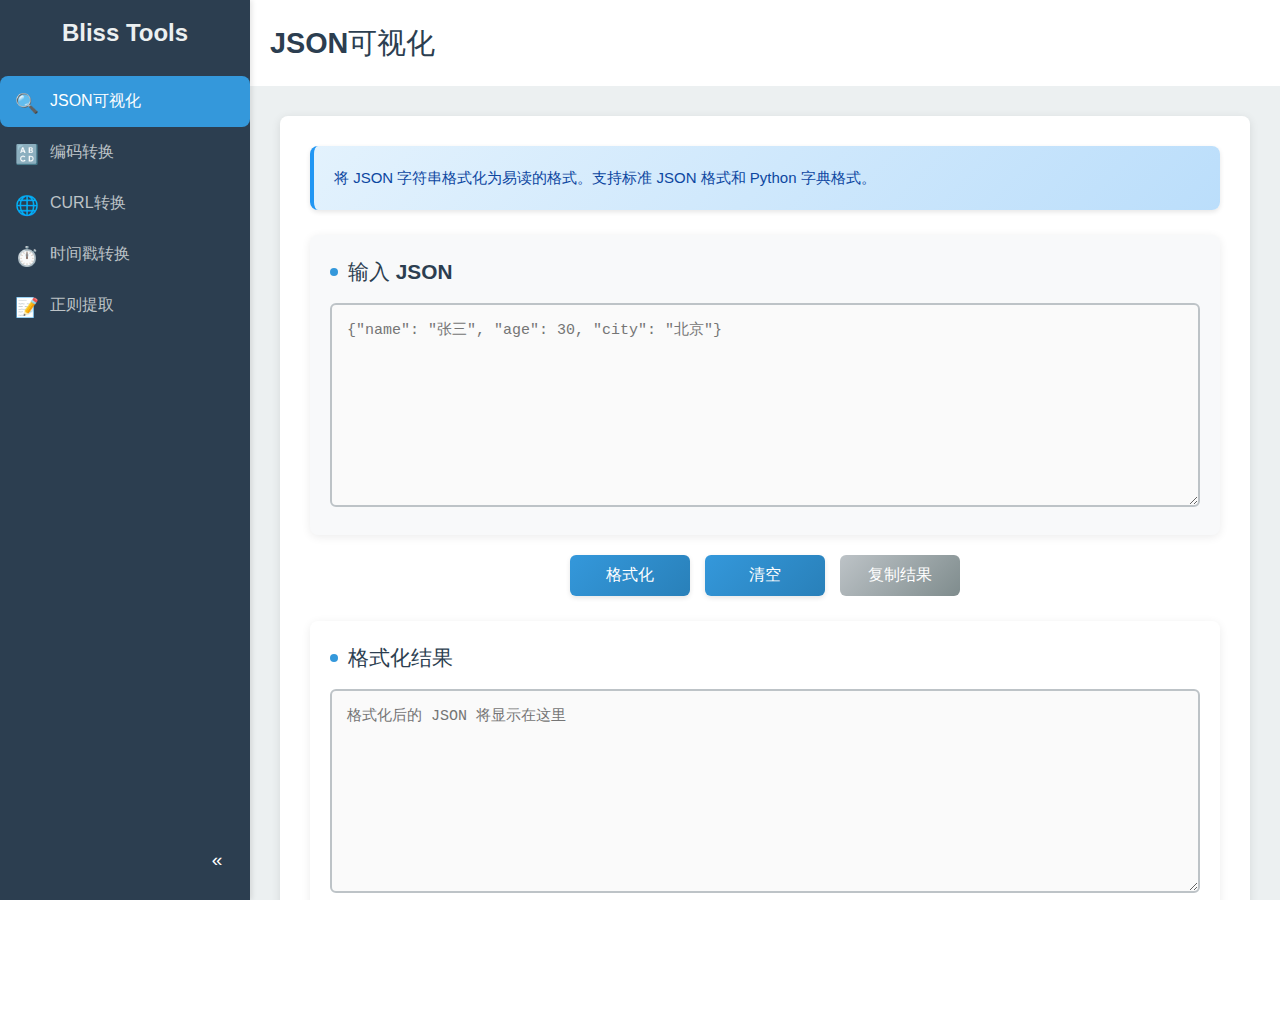
<file: tools/index.html>
<!doctype html>
<html lang="en">
  <head>
    <meta charset="UTF-8" />
    <link rel="icon" type="image/svg+xml" href="./vite.svg" />
    <meta name="viewport" content="width=device-width, initial-scale=1.0" />
    <title>Bliss Tools</title>
    <script type="module" crossorigin src="./assets/index-CIWuzRhA.js"></script>
    <link rel="stylesheet" crossorigin href="./assets/index-DSrXAzP-.css">
  </head>
  <body>
    <div id="root"></div>
  </body>
</html>
</file>
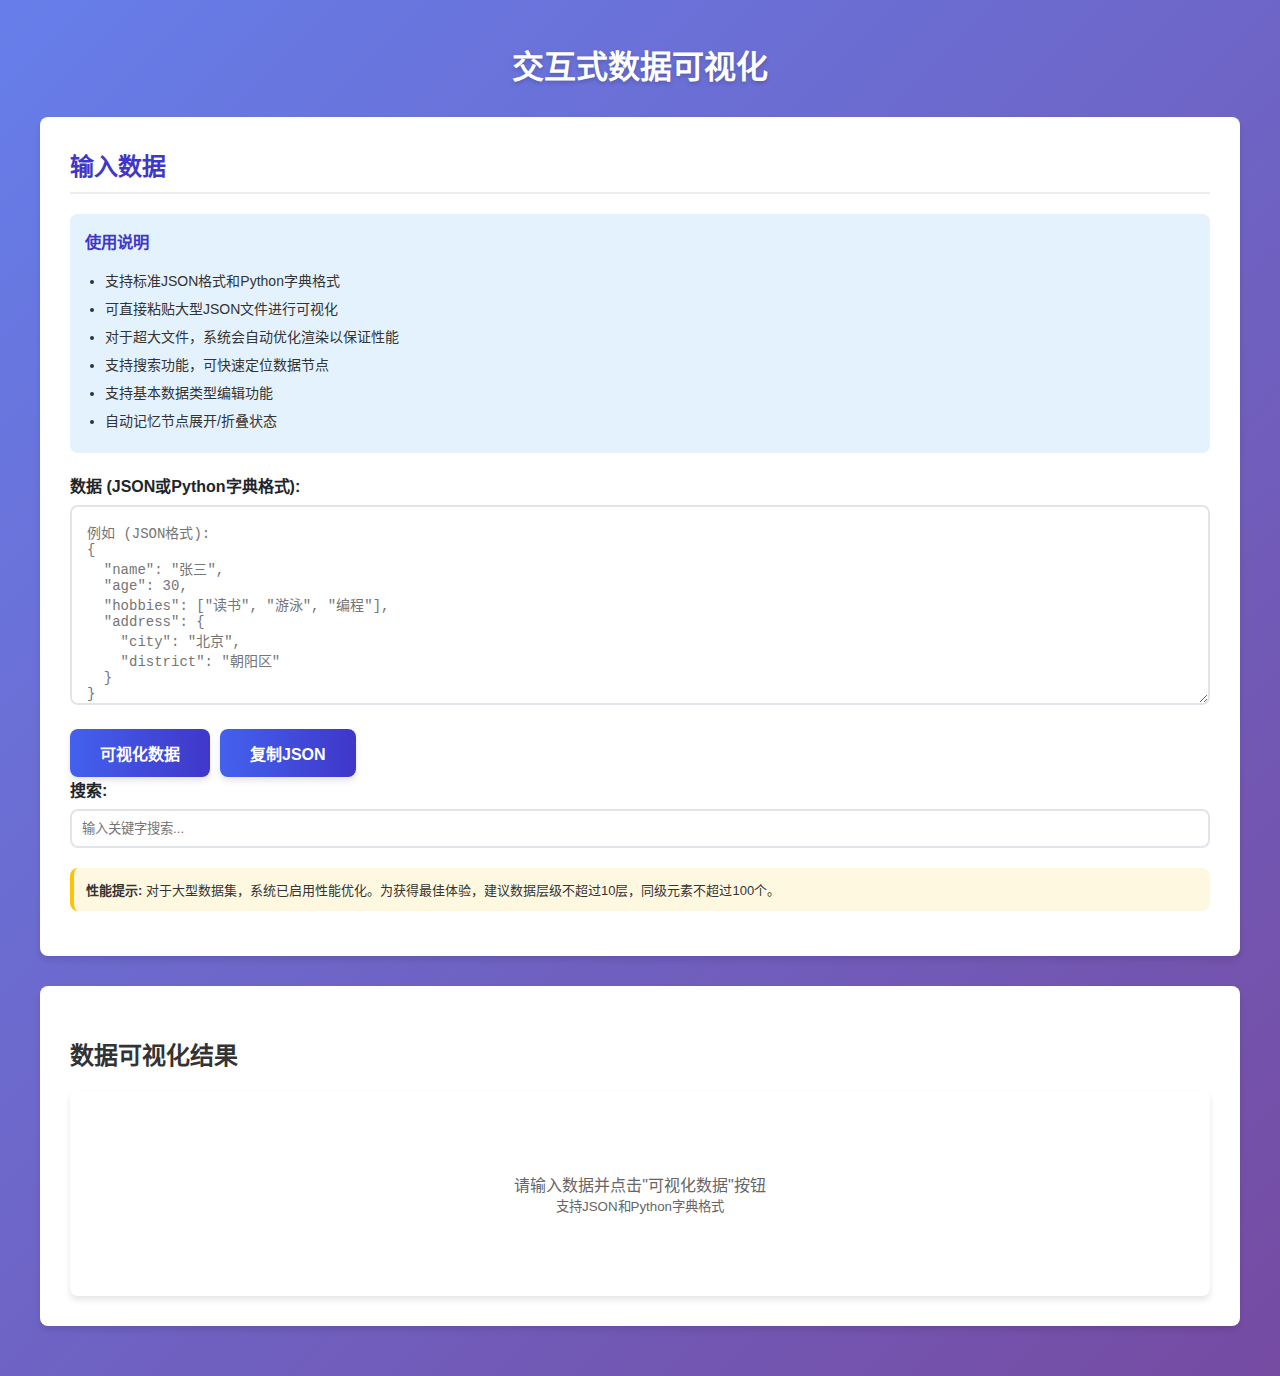
<file: tools/json_format.html>
<!DOCTYPE html>
<html lang="zh-CN">
<head>
    <meta charset="UTF-8">
    <meta name="viewport" content="width=device-width, initial-scale=1.0">
    <title>Bliss Json Format tool</title>
    <style>
        :root {
            --primary-color: #4361ee;
            --secondary-color: #3f37c9;
            --success-color: #4cc9f0;
            --warning-color: #f72585;
            --light-color: #f8f9fa;
            --dark-color: #212529;
            --border-radius: 8px;
            --box-shadow: 0 4px 6px rgba(0, 0, 0, 0.1);
            --transition: all 0.3s ease;
        }
        
        * {
            box-sizing: border-box;
        }
        
        body {
            font-family: 'Segoe UI', Tahoma, Geneva, Verdana, sans-serif;
            margin: 0;
            padding: 20px;
            background: linear-gradient(135deg, #667eea 0%, #764ba2 100%);
            min-height: 100vh;
            color: #333;
        }
        
        .container {
            max-width: 1200px;
            margin: 0 auto;
        }
        
        h1 {
            text-align: center;
            color: white;
            margin-bottom: 30px;
            text-shadow: 0 2px 4px rgba(0,0,0,0.2);
            font-weight: 600;
        }
        
        .card {
            background-color: white;
            border-radius: var(--border-radius);
            box-shadow: var(--box-shadow);
            padding: 30px;
            margin-bottom: 30px;
            transition: var(--transition);
        }
        
        .card:hover {
            box-shadow: 0 8px 25px rgba(0, 0, 0, 0.15);
        }
        
        .input-section h2 {
            margin-top: 0;
            color: var(--secondary-color);
            border-bottom: 2px solid #eee;
            padding-bottom: 10px;
        }
        
        .form-group {
            margin-bottom: 20px;
        }
        
        label {
            display: block;
            margin-bottom: 8px;
            font-weight: 600;
            color: var(--dark-color);
        }
        
        textarea {
            width: 100%;
            min-height: 200px;
            padding: 15px;
            border: 2px solid #e1e5e9;
            border-radius: var(--border-radius);
            font-family: 'Consolas', 'Courier New', monospace;
            font-size: 14px;
            resize: vertical;
            transition: var(--transition);
        }
        
        textarea:focus {
            outline: none;
            border-color: var(--primary-color);
            box-shadow: 0 0 0 3px rgba(67, 97, 238, 0.2);
        }
        
        .btn {
            background: linear-gradient(to right, var(--primary-color), var(--secondary-color));
            color: white;
            padding: 12px 30px;
            border: none;
            border-radius: var(--border-radius);
            cursor: pointer;
            font-size: 16px;
            font-weight: 600;
            transition: var(--transition);
            box-shadow: var(--box-shadow);
        }
        
        .btn:hover {
            transform: translateY(-2px);
            box-shadow: 0 6px 12px rgba(0, 0, 0, 0.15);
        }
        
        .btn:active {
            transform: translateY(0);
        }
        
        .tree-container {
            position: relative;
        }
        
        .tree {
            background-color: white;
            border-radius: var(--border-radius);
            padding: 25px;
            box-shadow: var(--box-shadow);
            max-height: 70vh;
            overflow-y: auto;
        }
        
        .tree-item {
            margin: 6px 0;
            padding: 8px 12px;
            border-left: 3px solid #e0e0e0;
            cursor: pointer;
            border-radius: 0 var(--border-radius) var(--border-radius) 0;
            transition: var(--transition);
        }
        
        .tree-item:hover {
            background-color: #f0f8ff;
            border-left-color: var(--primary-color);
        }
        
        .tree-item.collapsible {
            cursor: pointer;
            font-weight: 500;
        }
        
        .tree-item.collapsible::before {
            content: "▼ ";
            color: var(--primary-color);
            transition: transform 0.2s ease;
            display: inline-block;
            margin-right: 5px;
        }
        
        .tree-item.collapsible.collapsed::before {
            transform: rotate(-90deg);
        }
        
        .tree-item-value {
            margin-left: 25px;
            padding: 6px 10px;
        }
        
        .tree-item-children {
            margin-left: 25px;
            padding-left: 20px;
            border-left: 2px dashed #d1d1d1;
        }
        
        .tree-item.collapsible.collapsed + .tree-item-children {
            display: none;
        }
        
        .key {
            font-weight: 600;
            color: var(--secondary-color);
        }
        
        .value {
            color: #555;
        }
        
        .object-brace, .array-bracket {
            color: #999;
            font-weight: bold;
        }
        
        .string-value {
            color: #43aa8b;
            font-family: 'Consolas', 'Courier New', monospace;
        }
        
        .number-value {
            color: #2196f3;
            font-weight: 600;
        }
        
        .boolean-value {
            color: #f94144;
            font-weight: 600;
        }
        
        .null-value {
            color: #9e9e9e;
            font-style: italic;
        }
        
        .edit-btn {
            margin-left: 10px;
            padding: 2px 6px;
            background-color: var(--primary-color);
            color: white;
            border: none;
            border-radius: 4px;
            cursor: pointer;
            font-size: 12px;
        }
        
        .edit-input {
            width: 100%;
            padding: 4px;
            border: 1px solid #ccc;
            border-radius: 4px;
            font-family: 'Consolas', 'Courier New', monospace;
            font-size: 14px;
        }
        
        /* 导出按钮样式 */
        .export-dropdown {
            position: relative;
            display: inline-block;
            margin-left: 10px;
        }
        
        .export-btn {
            background: linear-gradient(to right, var(--primary-color), var(--secondary-color));
            color: white;
            padding: 12px 15px;
            border: none;
            border-radius: var(--border-radius);
            cursor: pointer;
            font-size: 16px;
            font-weight: 600;
            transition: var(--transition);
            box-shadow: var(--box-shadow);
        }
        
        .export-dropdown-content {
            display: none;
            position: absolute;
            background-color: #f9f9f9;
            min-width: 160px;
            box-shadow: 0px 8px 16px 0px rgba(0,0,0,0.2);
            z-index: 1;
            border-radius: var(--border-radius);
            margin-top: 5px;
        }
        
        .export-dropdown-content a {
            color: black;
            padding: 12px 16px;
            text-decoration: none;
            display: block;
        }
        
        .export-dropdown-content a:hover {
            background-color: #f1f1f1;
            border-radius: var(--border-radius);
        }
        
        .export-dropdown:hover .export-dropdown-content {
            display: block;
        }
        
        /* 虚拟滚动相关样式 */
        .virtual-tree {
            position: relative;
            height: 100%;
            overflow-y: auto;
        }
        
        .virtual-tree .tree-item, .virtual-tree .tree-item-value {
            position: absolute;
            width: 100%;
            box-sizing: border-box;
        }
        
        .error {
            color: #d32f2f;
            margin-top: 15px;
            padding: 15px;
            background-color: #ffebee;
            border-radius: var(--border-radius);
            border-left: 4px solid #f44336;
        }
        
        .instructions {
            background-color: #e3f2fd;
            border-radius: var(--border-radius);
            padding: 15px;
            margin-bottom: 20px;
            font-size: 14px;
        }
        
        .instructions h3 {
            margin-top: 0;
            color: var(--secondary-color);
        }
        
        .instructions ul {
            margin-bottom: 0;
            padding-left: 20px;
        }
        
        .instructions li {
            margin-bottom: 8px;
        }
        
        .performance-note {
            background-color: #fff8e1;
            border-radius: var(--border-radius);
            padding: 12px;
            font-size: 13px;
            margin-top: 15px;
            border-left: 4px solid #ffc107;
        }
        
        @media (max-width: 768px) {
            body {
                padding: 15px;
            }
            
            .card {
                padding: 20px;
            }
            
            .tree {
                padding: 15px;
            }
        }
    </style>
</head>
<body>
    <div class="container">
        <h1>交互式数据可视化</h1>
        
        <div class="card input-section">
            <h2>输入数据</h2>
            <div class="instructions">
                <h3>使用说明</h3>
                <ul>
                    <li>支持标准JSON格式和Python字典格式</li>
                    <li>可直接粘贴大型JSON文件进行可视化</li>
                    <li>对于超大文件，系统会自动优化渲染以保证性能</li>
                    <li>支持搜索功能，可快速定位数据节点</li>
                    <li>支持基本数据类型编辑功能</li>
                    <li>自动记忆节点展开/折叠状态</li>
                </ul>
            </div>
            <div class="form-group">
                <label for="jsonData">数据 (JSON或Python字典格式):</label>
                <textarea id="jsonData" placeholder='例如 (JSON格式):
{
  "name": "张三",
  "age": 30,
  "hobbies": ["读书", "游泳", "编程"],
  "address": {
    "city": "北京",
    "district": "朝阳区"
  }
}
或 (Python字典格式):
{
  name: "张三",
  age: 30,
  hobbies: ["读书", "游泳", "编程"],
  address: {
    city: "北京",
    district: "朝阳区"
  }
}'></textarea>
            </div>
            <button class="btn" id="visualizeBtn">可视化数据</button>
            <div id="errorContainer"></div>
            <div class="performance-note">
                <strong>性能提示:</strong> 对于大型数据集，系统已启用性能优化。为获得最佳体验，建议数据层级不超过10层，同级元素不超过100个。
            </div>
        </div>
        
        <div class="card tree-container">
            <h2>数据可视化结果</h2>
            <div class="tree" id="tree">
                <p style="text-align: center; color: #666; padding: 40px 20px;">
                    请输入数据并点击"可视化数据"按钮<br>
                    <small>支持JSON和Python字典格式</small>
                </p>
            </div>
        </div>
    </div>

    <script>
        // 创建树形结构（优化版本）
        function createTreeElement(obj, key = null, isRoot = false, depth = 0, path = '') {
            const container = document.createElement('div');
            
            // 限制渲染深度，避免过深嵌套
            const MAX_DEPTH = 10;
            
            // 如果是根对象，添加特殊类名
            if (isRoot) {
                container.className = 'tree';
            }
            
            // 处理不同类型的值
            if (typeof obj === 'object' && obj !== null) {
                if (Array.isArray(obj)) {
                    // 处理数组
                    const item = document.createElement('div');
                    item.className = 'tree-item collapsible';
                    item.innerHTML = `<span class="key">${key || 'array'}</span>: <span class="array-bracket">[</span> (${obj.length} items)`;
                    
                    // 检查并应用保存的折叠状态
                    const currentPath = generatePath(key || 'array', path);
                    const savedState = getCollapseState(currentPath);
                    if (savedState) {
                        item.classList.add('collapsed');
                    }
                    
                    // 只有在深度较浅时才立即渲染子元素
                    if (depth < MAX_DEPTH) {
                        const childrenContainer = document.createElement('div');
                        childrenContainer.className = 'tree-item-children';
                        
                        // 限制直接渲染的子元素数量
                        const MAX_CHILDREN = 100;
                        const childrenToShow = Math.min(obj.length, MAX_CHILDREN);
                        
                        for (let i = 0; i < childrenToShow; i++) {
                            const childPath = generatePath(i, currentPath);
                            childrenContainer.appendChild(createTreeElement(obj[i], i, false, depth + 1, childPath));
                        }
                        
                        // 如果有更多子元素，添加提示
                        if (obj.length > MAX_CHILDREN) {
                            const moreItem = document.createElement('div');
                            moreItem.className = 'tree-item-value';
                            moreItem.innerHTML = `<span class="value">... ${obj.length - MAX_CHILDREN} more items (not rendered for performance)</span>`;
                            childrenContainer.appendChild(moreItem);
                        }
                        
                        container.appendChild(item);
                        container.appendChild(childrenContainer);
                    } else {
                        // 超过最大深度时显示提示
                        const childrenContainer = document.createElement('div');
                        childrenContainer.className = 'tree-item-children';
                        const depthItem = document.createElement('div');
                        depthItem.className = 'tree-item-value';
                        depthItem.innerHTML = `<span class="value">... (depth limit reached, not rendered for performance)</span>`;
                        childrenContainer.appendChild(depthItem);
                        container.appendChild(item);
                        container.appendChild(childrenContainer);
                    }
                    
                    // 添加点击事件处理
                    item.addEventListener('click', function(e) {
                        e.stopPropagation();
                        this.classList.toggle('collapsed');
                        // 保存当前折叠状态
                        const currentPath = generatePath(key || 'array', path);
                        saveCollapseState(currentPath, this.classList.contains('collapsed'));
                    });
                } else {
                    // 处理对象
                    const item = document.createElement('div');
                    item.className = 'tree-item collapsible';
                    item.innerHTML = `<span class="key">${key || 'object'}</span>: <span class="object-brace">{</span> (${Object.keys(obj).length} properties)`;
                    
                    // 检查并应用保存的折叠状态
                    const currentPath = generatePath(key || 'object', path);
                    const savedState = getCollapseState(currentPath);
                    if (savedState) {
                        item.classList.add('collapsed');
                    }
                    
                    // 只有在深度较浅时才立即渲染子元素
                    if (depth < MAX_DEPTH) {
                        const childrenContainer = document.createElement('div');
                        childrenContainer.className = 'tree-item-children';
                        
                        // 限制直接渲染的属性数量
                        const keys = Object.keys(obj);
                        const MAX_CHILDREN = 100;
                        const childrenToShow = Math.min(keys.length, MAX_CHILDREN);
                        
                        for (let i = 0; i < childrenToShow; i++) {
                            const prop = keys[i];
                            const childPath = generatePath(prop, currentPath);
                            childrenContainer.appendChild(createTreeElement(obj[prop], prop, false, depth + 1, childPath));
                        }
                        
                        // 如果有更多属性，添加提示
                        if (keys.length > MAX_CHILDREN) {
                            const moreItem = document.createElement('div');
                            moreItem.className = 'tree-item-value';
                            moreItem.innerHTML = `<span class="value">... ${keys.length - MAX_CHILDREN} more properties (not rendered for performance)</span>`;
                            childrenContainer.appendChild(moreItem);
                        }
                        
                        container.appendChild(item);
                        container.appendChild(childrenContainer);
                    } else {
                        // 超过最大深度时显示提示
                        const childrenContainer = document.createElement('div');
                        childrenContainer.className = 'tree-item-children';
                        const depthItem = document.createElement('div');
                        depthItem.className = 'tree-item-value';
                        depthItem.innerHTML = `<span class="value">... (depth limit reached, not rendered for performance)</span>`;
                        childrenContainer.appendChild(depthItem);
                        container.appendChild(item);
                        container.appendChild(childrenContainer);
                    }
                    
                    // 添加点击事件处理
                    item.addEventListener('click', function(e) {
                        e.stopPropagation();
                        this.classList.toggle('collapsed');
                        // 保存当前折叠状态
                        const currentPath = generatePath(key || 'object', path);
                        saveCollapseState(currentPath, this.classList.contains('collapsed'));
                    });
                }
            } else {
                // 处理基本类型值
                const item = document.createElement('div');
                item.className = 'tree-item-value';
                
                let valueClass = 'value';
                if (typeof obj === 'string') {
                    valueClass = 'string-value';
                } else if (typeof obj === 'number') {
                    valueClass = 'number-value';
                } else if (typeof obj === 'boolean') {
                    valueClass = 'boolean-value';
                } else if (obj === null) {
                    valueClass = 'null-value';
                }
                
                // 限制字符串显示长度
                let displayValue = obj;
                if (typeof obj === 'string' && obj.length > 100) {
                    displayValue = obj.substring(0, 100) + '...';
                }
                
                // 特殊处理null值
                if (obj === null) {
                    displayValue = 'null';
                }
                
                item.innerHTML = `<span class="key">${key}</span>: <span class="${valueClass}">${displayValue}</span>`;
                
                // 添加编辑按钮（仅对基本类型值）
                if (typeof obj !== 'object' || obj === null) {
                    const editBtn = document.createElement('button');
                    editBtn.className = 'edit-btn';
                    editBtn.textContent = '编辑';
                    editBtn.onclick = function(e) {
                        e.stopPropagation();
                        // 创建输入框替换显示的值
                        const input = document.createElement('input');
                        input.className = 'edit-input';
                        input.type = 'text';
                        input.value = obj === null ? 'null' : typeof obj === 'string' ? obj : JSON.stringify(obj);
                        
                        // 保存原始内容
                        const originalContent = item.innerHTML;
                        
                        // 替换显示内容为输入框
                        item.innerHTML = '';
                        item.appendChild(document.createTextNode(`${key}: `));
                        item.appendChild(input);
                        
                        // 添加保存和取消按钮
                        const saveBtn = document.createElement('button');
                        saveBtn.className = 'edit-btn';
                        saveBtn.textContent = '保存';
                        saveBtn.style.marginLeft = '5px';
                        
                        const cancelBtn = document.createElement('button');
                        cancelBtn.className = 'edit-btn';
                        cancelBtn.textContent = '取消';
                        cancelBtn.style.marginLeft = '5px';
                        cancelBtn.style.backgroundColor = '#9e9e9e';
                        
                        item.appendChild(saveBtn);
                        item.appendChild(cancelBtn);
                        
                        // 聚焦到输入框
                        input.focus();
                        
                        // 保存按钮事件
                        saveBtn.onclick = function(e) {
                            e.stopPropagation();
                            try {
                                let newValue = input.value;
                                // 根据原始类型转换值
                                if (typeof obj === 'number') {
                                    newValue = Number(newValue);
                                    if (isNaN(newValue)) throw new Error('无效的数字');
                                } else if (typeof obj === 'boolean') {
                                    if (newValue === 'true') newValue = true;
                                    else if (newValue === 'false') newValue = false;
                                    else throw new Error('无效的布尔值');
                                } else if (obj === null && newValue === 'null') {
                                    newValue = null;
                                }
                                
                                // 更新显示
                                let newDisplayValue = newValue;
                                if (typeof newValue === 'string' && newValue.length > 100) {
                                    newDisplayValue = newValue.substring(0, 100) + '...';
                                }
                                if (newValue === null) {
                                    newDisplayValue = 'null';
                                }
                                
                                item.innerHTML = `<span class="key">${key}</span>: <span class="${valueClass}">${newDisplayValue}</span>`;
                                item.appendChild(editBtn);
                                
                                // 这里可以添加保存到原始数据结构的逻辑
                            } catch (err) {
                                alert('值格式错误: ' + err.message);
                                // 恢复原始内容
                                item.innerHTML = originalContent;
                                item.appendChild(editBtn);
                            }
                        };
                        
                        // 取消按钮事件
                        cancelBtn.onclick = function(e) {
                            e.stopPropagation();
                            item.innerHTML = originalContent;
                            item.appendChild(editBtn);
                        };
                    };
                    item.appendChild(editBtn);
                }
                
                container.appendChild(item);
            }
            
            return container;
        }

        // 将Python字典字符串转换为JSON字符串
        function convertPythonDictToJSON(pyDictStr) {
            try {
                // 简单直接的转换方法
                let result = pyDictStr;
                
                // 1. 替换Python的布尔值和None
                result = result.replace(/\bTrue\b/g, 'true');
                result = result.replace(/\bFalse\b/g, 'false');
                result = result.replace(/\bNone\b/g, 'null');
                
                // 2. 处理坐标元组，将其转换为数组格式（支持负数）
                result = result.replace(/\((\-?\d+\.?\d*),\s*(\-?\d+\.?\d*)\)/g, '[$1, $2]');
                
                // 3. 处理没有引号的字典键
                // 匹配 {key: value 或 , key: value 模式，其中key是有效的标识符
                result = result.replace(/([{,]\s*)([a-zA-Z_][a-zA-Z0-9_]*)\s*(:)/g, '$1"$2"$3');
                
                // 4. 处理字符串：将单引号字符串转换为双引号字符串
                // 注意：这需要小心处理字符串内部的引号
                result = result.replace(/'(.*?)'/g, function(match, content) {
                    // 转义内容中的双引号
                    content = content.replace(/"/g, '\\"');
                    return '"' + content + '"';
                });
                
                console.log("Converted string:", result);
                return result;
            } catch (e) {
                console.error("Conversion error:", e);
                return pyDictStr;
            }
        }
        
        // 防抖函数，避免频繁操作
        function debounce(func, wait) {
            let timeout;
            return function executedFunction(...args) {
                const later = () => {
                    clearTimeout(timeout);
                    func(...args);
                };
                clearTimeout(timeout);
                timeout = setTimeout(later, wait);
            };
        }
        
        // 虚拟滚动实现
        function VirtualTree(container, data) {
            this.container = container;
            this.data = data;
            this.visibleItems = [];
            this.itemHeight = 30;
            this.containerHeight = container.clientHeight;
            this.scrollTop = 0;
            
            this.init();
        }
        
        VirtualTree.prototype.init = function() {
            this.container.classList.add('virtual-tree');
            this.container.addEventListener('scroll', debounce(this.onScroll.bind(this), 16));
            this.render();
        };
        
        VirtualTree.prototype.onScroll = function(e) {
            this.scrollTop = e.target.scrollTop;
            this.render();
        };
        
        VirtualTree.prototype.render = function() {
            // 计算可见项目范围
            const startIndex = Math.floor(this.scrollTop / this.itemHeight);
            const visibleCount = Math.ceil(this.containerHeight / this.itemHeight) + 10; // 额外渲染一些项目以避免空白
            const endIndex = Math.min(startIndex + visibleCount, this.getTotalItems());
            
            // 清空容器
            this.container.innerHTML = '';
            
            // 渲染可见项目
            for (let i = startIndex; i < endIndex; i++) {
                const item = this.getItemAtIndex(i);
                if (item) {
                    item.style.top = (i * this.itemHeight) + 'px';
                    this.container.appendChild(item);
                }
            }
        };
        
        VirtualTree.prototype.getTotalItems = function() {
            // 简化实现：返回一个固定值
            // 实际实现中应该递归计算所有项目
            return 1000;
        };
        
        VirtualTree.prototype.getItemAtIndex = function(index) {
            // 简化实现：返回一个示例项目
            // 实际实现中应该根据索引返回对应的DOM元素
            const item = document.createElement('div');
            item.className = 'tree-item';
            item.textContent = `Item ${index}`;
            return item;
        };
        
        // 展开/折叠状态管理
        const collapseState = {};
        
        // 保存展开/折叠状态
        function saveCollapseState(path, isCollapsed) {
            collapseState[path] = isCollapsed;
        }
        
        // 获取展开/折叠状态
        function getCollapseState(path) {
            return collapseState[path];
        }
        
        // 生成节点路径
        function generatePath(key, parentPath) {
            return parentPath ? `${parentPath}.${key}` : key;
        }
        
        // 显示加载指示器
        function showLoading() {
            const treeContainer = document.getElementById('tree');
            treeContainer.innerHTML = '<p style="text-align: center; color: #666; padding: 40px 20px;">正在处理数据，请稍候...</p>';
        }
        
        // 可视化数据函数（优化版本）
        function visualizeData() {
            const inputText = document.getElementById('jsonData').value;
            const errorContainer = document.getElementById('errorContainer');
            const treeContainer = document.getElementById('tree');
            const statsDiv = document.getElementById('stats');
            
            // 清空之前的错误信息
            errorContainer.innerHTML = '';
            if (statsDiv) statsDiv.innerHTML = '';
            
            // 检查输入是否为空
            if (!inputText.trim()) {
                errorContainer.innerHTML = '<div class="error">请输入数据</div>';
                return;
            }
            
            // 显示加载指示器
            showLoading();
            
            // 记录开始时间
            const startTime = performance.now();
            
            // 使用防抖函数延迟处理，避免阻塞UI
            debounce(function() {
                try {
                    // 首先尝试直接解析为JSON
                    let data;
                    try {
                        data = JSON.parse(inputText);
                        console.log("Parsed as JSON directly");
                    } catch (jsonError) {
                        console.log("JSON parsing failed, trying Python dict conversion");
                        console.log("JSON parsing error:", jsonError.message);
                        try {
                            // 如果JSON解析失败，尝试转换为Python字典格式
                            const convertedJSON = convertPythonDictToJSON(inputText);
                            console.log("Converted Python dict to JSON:", convertedJSON);
                            
                            // 尝试解析转换后的JSON
                            data = JSON.parse(convertedJSON);
                            console.log("Successfully parsed converted JSON");
                        } catch (convertError) {
                            console.error("Conversion error:", convertError);
                            errorContainer.innerHTML = `<div class="error">数据解析错误: 请检查输入格式是否正确<br>详细错误: ${convertError.message}<br>提示：请确保输入的是完整的Python字典或JSON格式</div>`;
                            return;
                        }
                    }
                    
                    // 计算数据统计信息
                    function calculateStats(obj, currentDepth = 0, stats = { nodes: 0, maxDepth: 0 }) {
                        stats.nodes++;
                        stats.maxDepth = Math.max(stats.maxDepth, currentDepth);
                        
                        if (typeof obj === 'object' && obj !== null) {
                            if (Array.isArray(obj)) {
                                obj.forEach(item => calculateStats(item, currentDepth + 1, stats));
                            } else {
                                Object.values(obj).forEach(value => calculateStats(value, currentDepth + 1, stats));
                            }
                        }
                        return stats;
                    }
                    
                    const stats = calculateStats(data);
                    
                    // 使用setTimeout将渲染操作放到下一个事件循环，避免阻塞UI
                    setTimeout(() => {
                        try {
                            // 清空树容器
                            treeContainer.innerHTML = '';
                            
                            // 检查数据大小以决定是否使用虚拟滚动
                            const useVirtualScroll = stats.nodes > 1000;
                            
                            if (useVirtualScroll) {
                                // 对于大型数据集，使用虚拟滚动
                                // 这里简化实现，实际应用中需要完整的虚拟滚动实现
                                treeContainer.appendChild(createTreeElement(data, 'root', true, 0, 'root'));
                                // 添加性能提示
                                const perfNote = document.createElement('div');
                                perfNote.className = 'performance-note';
                                perfNote.innerHTML = '<strong>性能优化:</strong> 检测到大型数据集，已启用性能优化模式。';
                                treeContainer.appendChild(perfNote);
                            } else {
                                // 对于小型数据集，正常渲染
                                treeContainer.appendChild(createTreeElement(data, 'root', true, 0, 'root'));
                            }
                            
                            // 显示统计信息
                            const endTime = performance.now();
                            const renderTime = (endTime - startTime).toFixed(2);
                            if (statsDiv) {
                                statsDiv.innerHTML = `
                                    <strong>数据统计:</strong> 共 ${stats.nodes} 个节点, 最大深度 ${stats.maxDepth} 层<br>
                                    <strong>处理时间:</strong> ${renderTime} 毫秒
                                    ${useVirtualScroll ? '<br><strong>性能优化:</strong> 已启用虚拟滚动' : ''}
                                `;
                            }
                            
                            // 添加渲染完成提示
                            console.log("Tree rendering completed in", renderTime, "ms");
                        } catch (e) {
                            errorContainer.innerHTML = `<div class="error">可视化错误: ${e.message}</div>`;
                        }
                    }, 0);
                } catch (e) {
                    errorContainer.innerHTML = `<div class="error">处理错误: ${e.message}</div>`;
                }
            }, 300)(); // 300ms防抖延迟
        }

        // 页面加载完成后，添加一些优化
        document.addEventListener('DOMContentLoaded', function() {
            // 为textarea添加输入事件监听，提供实时反馈
            const textarea = document.getElementById('jsonData');
            const treeContainer = document.getElementById('tree');
            
            
            // 为textarea添加键盘快捷键支持
            textarea.addEventListener('keydown', function(e) {
                // Ctrl+Enter 或 Cmd+Enter 触发可视化
                if ((e.ctrlKey || e.metaKey) && e.key === 'Enter') {
                    e.preventDefault();
                    visualizeData();
                }
            });
            
            // 为可视化按钮添加点击事件
            const visualizeBtnElement = document.getElementById('visualizeBtn');
            if (visualizeBtnElement) {
                visualizeBtnElement.addEventListener('click', visualizeData);
            }
            
            // 添加统计信息显示
            const statsDiv = document.createElement('div');
            statsDiv.id = 'stats';
            statsDiv.style.cssText = 'margin-top: 15px; font-size: 13px; color: #666;';
            document.querySelector('.input-section').appendChild(statsDiv);
            
            // 添加搜索框
            const searchContainer = document.createElement('div');
            searchContainer.className = 'form-group';
            searchContainer.innerHTML = `
                <label for="searchInput">搜索:</label>
                <input type="text" id="searchInput" placeholder="输入关键字搜索..." style="width: 100%; padding: 10px; border: 2px solid #e1e5e9; border-radius: var(--border-radius);">
            `;
            document.querySelector('.input-section').insertBefore(searchContainer, document.querySelector('.performance-note'));
            
            // 添加复制按钮
            const copyBtn = document.createElement('button');
            copyBtn.className = 'btn';
            copyBtn.textContent = '复制JSON';
            copyBtn.style.marginLeft = '10px';
            copyBtn.onclick = function() {
                // 获取输入的数据
                let inputData = document.getElementById('jsonData').value;
                if (!inputData.trim()) {
                    alert('请先输入数据');
                    return;
                }
                
                try {
                    // 尝试解析为JSON
                    let data;
                    try {
                        data = JSON.parse(inputData);
                    } catch (jsonError) {
                        // 如果JSON解析失败，尝试转换为Python字典格式
                        const convertedJSON = convertPythonDictToJSON(inputData);
                        data = JSON.parse(convertedJSON);
                    }
                    
                    // 格式化为漂亮的JSON
                    const formattedJSON = JSON.stringify(data, null, 2);
                    
                    // 复制到剪贴板
                    navigator.clipboard.writeText(formattedJSON).then(() => {
                        // 临时更改按钮文本以提供反馈
                        const originalText = copyBtn.textContent;
                        copyBtn.textContent = '已复制!';
                        setTimeout(() => {
                            copyBtn.textContent = originalText;
                        }, 2000);
                    }).catch(err => {
                        console.error('复制失败:', err);
                        alert('复制失败，请手动复制:\n' + formattedJSON);
                    });
                } catch (e) {
                    alert('数据格式错误，请检查输入的数据格式');
                }
            };
            
            // 将复制按钮添加到可视化按钮旁边
            const visualizeBtn = document.querySelector('.btn');
            visualizeBtn.parentNode.insertBefore(copyBtn, visualizeBtn.nextSibling);
            
            // 添加搜索功能
            const searchInput = document.getElementById('searchInput');
            if (searchInput) {
                searchInput.addEventListener('input', debounce(function(e) {
                    const searchTerm = e.target.value.toLowerCase();
                    const treeItems = document.querySelectorAll('.tree-item, .tree-item-value');
                    
                    treeItems.forEach(item => {
                        const text = item.textContent.toLowerCase();
                        if (searchTerm === '' || text.includes(searchTerm)) {
                            item.style.display = '';
                            // 展开包含搜索词的父节点
                            if (searchTerm !== '' && text.includes(searchTerm)) {
                                let parent = item.parentElement;
                                while (parent && !parent.classList.contains('tree')) {
                                    if (parent.classList.contains('tree-item-children')) {
                                        const collapsibleParent = parent.previousElementSibling;
                                        if (collapsibleParent && collapsibleParent.classList.contains('collapsible')) {
                                            collapsibleParent.classList.remove('collapsed');
                                        }
                                    }
                                    parent = parent.parentElement;
                                }
                            }
                        } else {
                            item.style.display = 'none';
                        }
                    });
                }, 300));
            }
        });
    </script>
</body>
</html>
</file>
<file: tools/assets/index-DSrXAzP-.css>
:root{font-family:system-ui,Avenir,Helvetica,Arial,sans-serif;line-height:1.5;font-weight:400;color-scheme:light dark;color:#ffffffde;background-color:#242424;font-synthesis:none;text-rendering:optimizeLegibility;-webkit-font-smoothing:antialiased;-moz-osx-font-smoothing:grayscale}a{font-weight:500;color:#646cff;text-decoration:inherit}a:hover{color:#535bf2}#root{width:100%;height:100%}body{margin:0;min-width:320px;min-height:100vh}h1{font-size:3.2em;line-height:1.1}button{border-radius:8px;border:1px solid transparent;padding:.6em 1.2em;font-size:1em;font-weight:500;font-family:inherit;background-color:#1a1a1a;cursor:pointer;transition:border-color .25s}button:hover{border-color:#646cff}button:focus,button:focus-visible{outline:4px auto -webkit-focus-ring-color}@media (prefers-color-scheme: light){:root{color:#213547;background-color:#fff}a:hover{color:#747bff}button{background-color:#f9f9f9}}.copy-notification{position:fixed;top:20px;right:20px;padding:12px 20px;border-radius:4px;font-weight:500;font-size:14px;display:flex;align-items:center;gap:8px;z-index:1000;box-shadow:0 4px 12px #00000026;animation:slideIn .3s ease-out}.copy-notification.success{background-color:#4caf50;color:#fff}.copy-notification.error{background-color:#f44336;color:#fff}.notification-icon{font-size:18px;font-weight:700}.notification-message{font-size:14px}@keyframes slideIn{0%{transform:translate(100%);opacity:0}to{transform:translate(0);opacity:1}}.json-formatter{width:100%;padding:var(--spacing-lg)}.input-section{margin-bottom:var(--spacing-xl);background-color:var(--neutral-lightest);border-radius:var(--border-radius-lg);box-shadow:var(--shadow-medium);padding:var(--spacing-lg)}.output-container{display:flex;gap:var(--spacing-lg);margin-bottom:var(--spacing-xl);flex-wrap:wrap}.output-section,.tree-view-section{flex:1;min-width:300px;background-color:var(--neutral-lightest);border-radius:var(--border-radius-lg);box-shadow:var(--shadow-medium);padding:var(--spacing-lg);display:flex;flex-direction:column}.input-section h3,.output-section h3,.tree-view-section h3{margin-bottom:var(--spacing-md);color:var(--secondary-color);font-size:var(--font-size-xxl);font-weight:var(--font-weight-bold);display:flex;align-items:center}.input-section h3:before,.output-section h3:before,.tree-view-section h3:before{content:"";display:inline-block;width:8px;height:8px;background-color:var(--primary-color);border-radius:50%;margin-right:var(--spacing-sm)}.input-section textarea,.output-section textarea{width:100%;padding:var(--spacing-md);border:2px solid var(--neutral-medium);border-radius:var(--border-radius-md);font-family:var(--font-family-monospace);font-size:var(--font-size-md);resize:vertical;min-height:200px;transition:all .3s ease;background-color:#fafafa;flex-grow:1}.tree-view-section{margin-top:var(--spacing-xl);background-color:var(--neutral-lightest);border-radius:var(--border-radius-lg);box-shadow:var(--shadow-medium);padding:var(--spacing-lg)}.tree-view-section h3{margin-bottom:var(--spacing-md);color:var(--secondary-color);font-size:var(--font-size-xxl);font-weight:var(--font-weight-bold);display:flex;align-items:center}.tree-view-section h3:before{content:"";display:inline-block;width:8px;height:8px;background-color:var(--primary-color);border-radius:50%;margin-right:var(--spacing-sm)}.json-tree-container{background-color:#fafafa;border:2px solid var(--neutral-medium);border-radius:var(--border-radius-md);padding:var(--spacing-md);min-height:200px;flex-grow:1;overflow:auto}.encoding-tool{width:100%;padding:var(--spacing-lg)}.encoding-type-selector{margin-bottom:var(--spacing-xl);padding:var(--spacing-lg);background-color:var(--neutral-lightest);border-radius:var(--border-radius-lg);box-shadow:var(--shadow-medium);display:flex;align-items:center;gap:var(--spacing-md)}.encoding-type-selector label{font-weight:var(--font-weight-bold);color:var(--secondary-color);font-size:var(--font-size-xl)}.encoding-type-selector select{padding:var(--spacing-sm) var(--spacing-md);border:2px solid var(--neutral-medium);border-radius:var(--border-radius-md);background-color:var(--neutral-lightest);font-size:var(--font-size-lg);min-width:150px;cursor:pointer}.encoding-type-selector select:focus{outline:none;border-color:var(--primary-color);box-shadow:0 0 0 3px #3498db33}.timestamp-converter{width:100%;padding:var(--spacing-lg)}.unit-selector{margin-bottom:var(--spacing-xl);padding:var(--spacing-lg);background-color:var(--neutral-lightest);border-radius:var(--border-radius-lg);box-shadow:var(--shadow-medium);display:flex;align-items:center;gap:var(--spacing-md)}.unit-selector label{font-weight:var(--font-weight-bold);color:var(--secondary-color);font-size:var(--font-size-xl)}.unit-selector select{padding:var(--spacing-sm) var(--spacing-md);border:2px solid var(--neutral-medium);border-radius:var(--border-radius-md);background-color:var(--neutral-lightest);font-size:var(--font-size-lg);min-width:150px;cursor:pointer}.unit-selector select:focus{outline:none;border-color:var(--primary-color);box-shadow:0 0 0 3px #3498db33}.input-section textarea,.output-section textarea{width:100%;padding:var(--spacing-md);border:2px solid var(--neutral-medium);border-radius:var(--border-radius-md);font-family:var(--font-family-monospace);font-size:var(--font-size-md);resize:vertical;min-height:150px;transition:all .3s ease;background-color:#fafafa}.actions-inline{display:flex;gap:var(--spacing-md);margin-top:var(--spacing-md);flex-wrap:wrap;justify-content:center}.actions-inline button{padding:var(--spacing-sm) var(--spacing-xl);background:linear-gradient(135deg,var(--primary-color) 0%,var(--primary-dark) 100%);color:var(--neutral-lightest);border:none;border-radius:var(--border-radius-md);cursor:pointer;font-size:var(--font-size-lg);font-weight:var(--font-weight-medium);transition:all .3s ease;box-shadow:var(--shadow-light);min-width:100px}.actions-inline button:hover{background:linear-gradient(135deg,var(--primary-dark) 0%,#2573a7 100%);transform:translateY(-2px);box-shadow:var(--shadow-dark)}.actions-inline button:disabled{background:linear-gradient(135deg,var(--neutral-medium) 0%,var(--neutral-dark) 100%);cursor:not-allowed;transform:none;box-shadow:none}.actions-inline button:disabled:hover{background:linear-gradient(135deg,var(--neutral-medium) 0%,var(--neutral-dark) 100%);transform:none}.quick-actions{display:flex;gap:var(--spacing-md);margin-bottom:var(--spacing-xl);flex-wrap:wrap}.quick-actions button{padding:var(--spacing-sm) var(--spacing-lg);background:linear-gradient(135deg,var(--neutral-dark) 0%,var(--neutral-darker) 100%);color:var(--neutral-lightest);border:none;border-radius:var(--border-radius-md);cursor:pointer;font-size:var(--font-size-sm);font-weight:var(--font-weight-medium);transition:all .3s ease;box-shadow:var(--shadow-light);min-width:150px}.quick-actions button:hover{background:linear-gradient(135deg,var(--neutral-darker) 0%,#6c7a7b 100%);transform:translateY(-2px);box-shadow:var(--shadow-dark)}.curl-converter{width:100%;padding:var(--spacing-lg)}.language-selector{margin-bottom:var(--spacing-xl);padding:var(--spacing-lg);background:var(--neutral-lightest);border-radius:var(--border-radius-lg);box-shadow:var(--shadow-medium);display:flex;align-items:center;gap:var(--spacing-md)}.language-selector label{font-weight:var(--font-weight-bold);color:var(--secondary-color);font-size:var(--font-size-xl)}.language-selector select{padding:var(--spacing-sm) var(--spacing-md);border:2px solid var(--neutral-medium);border-radius:var(--border-radius-md);background-color:var(--neutral-lightest);font-size:var(--font-size-lg);min-width:150px;cursor:pointer}.language-selector select:focus{outline:none;border-color:var(--primary-color);box-shadow:0 0 0 3px #3498db33}.input-section,.output-section{margin-bottom:var(--spacing-xl);background-color:var(--neutral-lightest);border-radius:var(--border-radius-lg);box-shadow:var(--shadow-medium);padding:var(--spacing-lg)}.input-section h3,.output-section h3{margin-bottom:var(--spacing-md);color:var(--secondary-color);font-size:var(--font-size-xxl);font-weight:var(--font-weight-bold);display:flex;align-items:center}.input-section h3:before,.output-section h3:before{content:"";display:inline-block;width:8px;height:8px;background-color:var(--primary-color);border-radius:50%;margin-right:var(--spacing-sm)}.input-section textarea,.output-section textarea{width:100%;padding:var(--spacing-md);border:2px solid var(--neutral-medium);border-radius:var(--border-radius-md);font-family:var(--font-family-monospace);font-size:var(--font-size-md);resize:vertical;min-height:200px;transition:all .3s ease;background-color:#fafafa}.input-section textarea:focus,.output-section textarea:focus{outline:none;border-color:var(--primary-color);box-shadow:0 0 0 3px #3498db33;background-color:var(--neutral-lightest)}.actions button{padding:var(--spacing-sm) var(--spacing-xl);background:linear-gradient(135deg,var(--primary-color) 0%,var(--primary-dark) 100%);color:var(--neutral-lightest);border:none;border-radius:var(--border-radius-md);cursor:pointer;font-size:var(--font-size-lg);font-weight:var(--font-weight-medium);transition:all .3s ease;box-shadow:var(--shadow-light);min-width:120px}.actions button:hover{background:linear-gradient(135deg,var(--primary-dark) 0%,#2573a7 100%);transform:translateY(-2px);box-shadow:var(--shadow-dark)}.actions button:disabled{background:linear-gradient(135deg,var(--neutral-medium) 0%,var(--neutral-dark) 100%);cursor:not-allowed;transform:none;box-shadow:none}.actions button:disabled:hover{background:linear-gradient(135deg,var(--neutral-medium) 0%,var(--neutral-dark) 100%);transform:none}.regex-extractor{max-width:1200px;margin:0 auto;padding:20px}.input-section{background:#f8f9fa;border-radius:8px;padding:20px;margin-bottom:20px}.form-group{margin-bottom:15px}.form-group label{display:block;margin-bottom:5px;font-weight:700}.form-group textarea,.form-group input{width:100%;padding:10px;border:1px solid #ddd;border-radius:4px;font-family:inherit;font-size:14px}.form-group textarea{resize:vertical;min-height:100px}.flags-group{display:flex;align-items:center}.flags-group label{margin-right:15px;margin-bottom:0}.flags{display:flex;gap:15px}.flag-option{display:flex;align-items:center;gap:5px}.test-button{background:#007bff;color:#fff;border:none;padding:12px 24px;border-radius:4px;cursor:pointer;font-size:16px;font-weight:700}.test-button:hover{background:#0056b3}.error{color:#dc3545;background:#f8d7da;border:1px solid #f5c6cb;padding:10px;border-radius:4px;margin-bottom:15px}.results-section{display:grid;grid-template-columns:1fr 1fr;gap:20px}.result-group{background:#f8f9fa;border-radius:8px;padding:20px}.result-header{display:flex;justify-content:space-between;align-items:center;margin-bottom:15px}.result-header h3{margin:0}.copy-button{background:#28a745;color:#fff;border:none;padding:6px 12px;border-radius:4px;cursor:pointer;font-size:14px}.copy-button:hover{background:#218838}.matches-list{max-height:300px;overflow-y:auto}.match-item{background:#fff;border:1px solid #ddd;border-radius:4px;padding:10px;margin-bottom:10px}.match-content{margin-bottom:5px}.match-index{color:#6c757d;margin-right:10px}.match-text{font-family:monospace;background:#f1f1f1;padding:2px 4px;border-radius:3px}.groups{font-size:14px;color:#6c757d}.groups strong{margin-right:5px}.group{background:#e9ecef;padding:2px 6px;border-radius:3px;margin-right:5px;font-family:monospace}.replaced-text{background:#fff;border:1px solid #ddd;border-radius:4px;padding:15px;min-height:100px}.replaced-text pre{margin:0;white-space:pre-wrap;word-break:break-word;font-family:monospace}.no-results{color:#6c757d;font-style:italic;text-align:center;padding:20px}@media (max-width: 768px){.results-section{grid-template-columns:1fr}.flags{flex-direction:column;gap:5px}}:root{--primary-color: #3498db;--primary-dark: #2980b9;--primary-light: #5dade2;--secondary-color: #2c3e50;--secondary-light: #34495e;--success-color: #27ae60;--success-dark: #229954;--warning-color: #f39c12;--warning-dark: #d68910;--error-color: #e74c3c;--error-dark: #c0392b;--neutral-lightest: #ffffff;--neutral-lighter: #f8f9fa;--neutral-light: #ecf0f1;--neutral-medium: #bdc3c7;--neutral-dark: #7f8c8d;--neutral-darker: #2c3e50;--shadow-light: 0 2px 5px rgba(0,0,0,.1);--shadow-medium: 0 2px 10px rgba(0,0,0,.08);--shadow-dark: 0 4px 8px rgba(0,0,0,.2);--spacing-xs: 5px;--spacing-sm: 10px;--spacing-md: 15px;--spacing-lg: 20px;--spacing-xl: 25px;--spacing-xxl: 30px;--border-radius-sm: 4px;--border-radius-md: 6px;--border-radius-lg: 8px;--font-family-primary: "Segoe UI", Tahoma, Geneva, Verdana, sans-serif;--font-family-monospace: "Fira Code", "Courier New", monospace;--font-size-sm: 13px;--font-size-md: 15px;--font-size-lg: 16px;--font-size-xl: 1.1rem;--font-size-xxl: 1.3rem;--font-size-xxxl: 1.5rem;--font-weight-normal: 400;--font-weight-medium: 500;--font-weight-bold: 600;--font-weight-bolder: 700}*{margin:0;padding:0;box-sizing:border-box}html,body{width:100%;height:100%;overflow-x:hidden;margin:0;padding:0}body{font-family:var(--font-family-primary);background-color:var(--neutral-lighter);color:var(--neutral-darker);line-height:1.6}.tool-container{width:100%;padding:var(--spacing-lg)}.tool-description{margin-bottom:var(--spacing-xl);padding:var(--spacing-lg);background:linear-gradient(135deg,#e3f2fd,#bbdefb);border-radius:var(--border-radius-lg);color:#0d47a1;box-shadow:var(--shadow-light);border-left:4px solid #2196f3}.tool-description p{margin:0;font-size:var(--font-size-md);line-height:1.6}.tool-section{margin-bottom:var(--spacing-xl);background-color:var(--neutral-lightest);border-radius:var(--border-radius-lg);box-shadow:var(--shadow-medium);padding:var(--spacing-lg)}.tool-section h3{margin-bottom:var(--spacing-md);color:var(--secondary-color);font-size:var(--font-size-xxl);font-weight:var(--font-weight-bold);display:flex;align-items:center}.tool-section h3:before{content:"";display:inline-block;width:8px;height:8px;background-color:var(--primary-color);border-radius:50%;margin-right:var(--spacing-sm)}.tool-section textarea{width:100%;padding:var(--spacing-md);border:2px solid var(--neutral-medium);border-radius:var(--border-radius-md);font-family:var(--font-family-monospace);font-size:var(--font-size-md);resize:vertical;min-height:150px;transition:all .3s ease;background-color:#fafafa}.tool-section textarea:focus{outline:none;border-color:var(--primary-color);box-shadow:0 0 0 3px #3498db33;background-color:var(--neutral-lightest)}.actions{display:flex;gap:var(--spacing-md);margin-bottom:var(--spacing-xl);flex-wrap:wrap;justify-content:center}.btn{padding:var(--spacing-sm) var(--spacing-xl);border:none;border-radius:var(--border-radius-md);cursor:pointer;font-size:var(--font-size-lg);font-weight:var(--font-weight-medium);transition:all .3s ease;box-shadow:var(--shadow-light);min-width:120px;display:inline-flex;align-items:center;justify-content:center}.btn-primary{background:linear-gradient(135deg,var(--primary-color) 0%,var(--primary-dark) 100%);color:var(--neutral-lightest)}.btn-primary:hover{background:linear-gradient(135deg,var(--primary-dark) 0%,#2573a7 100%);transform:translateY(-2px);box-shadow:var(--shadow-dark)}.btn-primary:disabled{background:linear-gradient(135deg,var(--neutral-medium) 0%,var(--neutral-dark) 100%);cursor:not-allowed;transform:none;box-shadow:none}.btn-secondary{background:linear-gradient(135deg,var(--neutral-medium) 0%,var(--neutral-dark) 100%);color:var(--neutral-lightest)}.btn-secondary:hover{background:linear-gradient(135deg,var(--neutral-dark) 0%,#6c7a7b 100%);transform:translateY(-2px);box-shadow:var(--shadow-dark)}.error{color:var(--error-dark);background:linear-gradient(135deg,#fadbd8,#f5b7b1);padding:var(--spacing-md) var(--spacing-lg);border-radius:var(--border-radius-md);margin-bottom:var(--spacing-xl);border-left:5px solid var(--error-color);box-shadow:var(--shadow-light);font-weight:var(--font-weight-medium)}.app{display:flex;min-height:100vh;width:100vw;overflow-x:hidden}.sidebar{width:250px;background-color:var(--secondary-color);color:#fff;padding:20px 0;box-shadow:2px 0 5px #0000001a;position:relative;transition:all .3s ease;z-index:100;max-height:100vh;overflow-y:auto;position:sticky;top:0;height:100vh}.sidebar.collapsed{width:60px}.main-content.collapsed{flex:1}.sidebar h1{text-align:center;margin-bottom:30px;font-size:1.5rem;color:var(--neutral-light);transition:opacity .3s ease}.sidebar.collapsed h1{opacity:0;height:0;margin:0;overflow:hidden}.sidebar nav ul{list-style:none}.nav-item button{width:100%;padding:15px 20px;text-align:left;background:none;border:none;color:var(--neutral-medium);font-size:1rem;cursor:pointer;transition:all .3s ease;position:relative}.sidebar.collapsed .nav-item button{padding:15px 10px;text-align:center;font-size:0}.sidebar.collapsed .nav-item button:before{content:attr(data-initial);font-size:1rem}.nav-item button:hover{background-color:var(--secondary-light);color:var(--neutral-light)}.nav-item button.active{background-color:var(--primary-color);color:#fff}.nav-item button .nav-text{margin-left:30px}.nav-item button .nav-icon{position:absolute;left:15px;width:24px;height:24px;display:flex;align-items:center;justify-content:center;font-weight:700;font-size:1.2rem}.sidebar.collapsed .nav-item button .nav-text{display:none}.sidebar.collapsed .nav-item button .nav-icon{position:static;margin:0 auto}.sidebar-toggle{position:absolute;bottom:20px;right:10px;background:none;border:none;color:#fff;font-size:1.2rem;cursor:pointer;width:40px;height:40px;border-radius:50%;display:flex;align-items:center;justify-content:center;transition:all .3s ease}.sidebar-toggle:hover{background-color:var(--secondary-light)}.main-content{flex:1;display:flex;flex-direction:column;min-width:0;position:relative}.main-content header{background-color:#fff;padding:20px;box-shadow:0 2px 5px #0000001a}.main-content header h2{color:var(--secondary-color);font-size:1.8rem}.tool-content{flex:1;padding:30px;background-color:var(--neutral-light);min-height:calc(100vh - 80px);width:100%;overflow-x:hidden;box-sizing:border-box;display:flex;flex-direction:column}.tool-content>div{background-color:#fff;padding:30px;border-radius:8px;box-shadow:0 2px 10px #0000001a;flex:1;width:100%}@media (max-width: 768px){.app{flex-direction:column}.sidebar{width:100%;padding:10px 0}.sidebar h1{margin-bottom:15px;font-size:1.3rem}.sidebar nav ul li button{padding:12px 15px;font-size:.9rem}.sidebar.collapsed{width:0;overflow:hidden;padding:0}}
</file>
